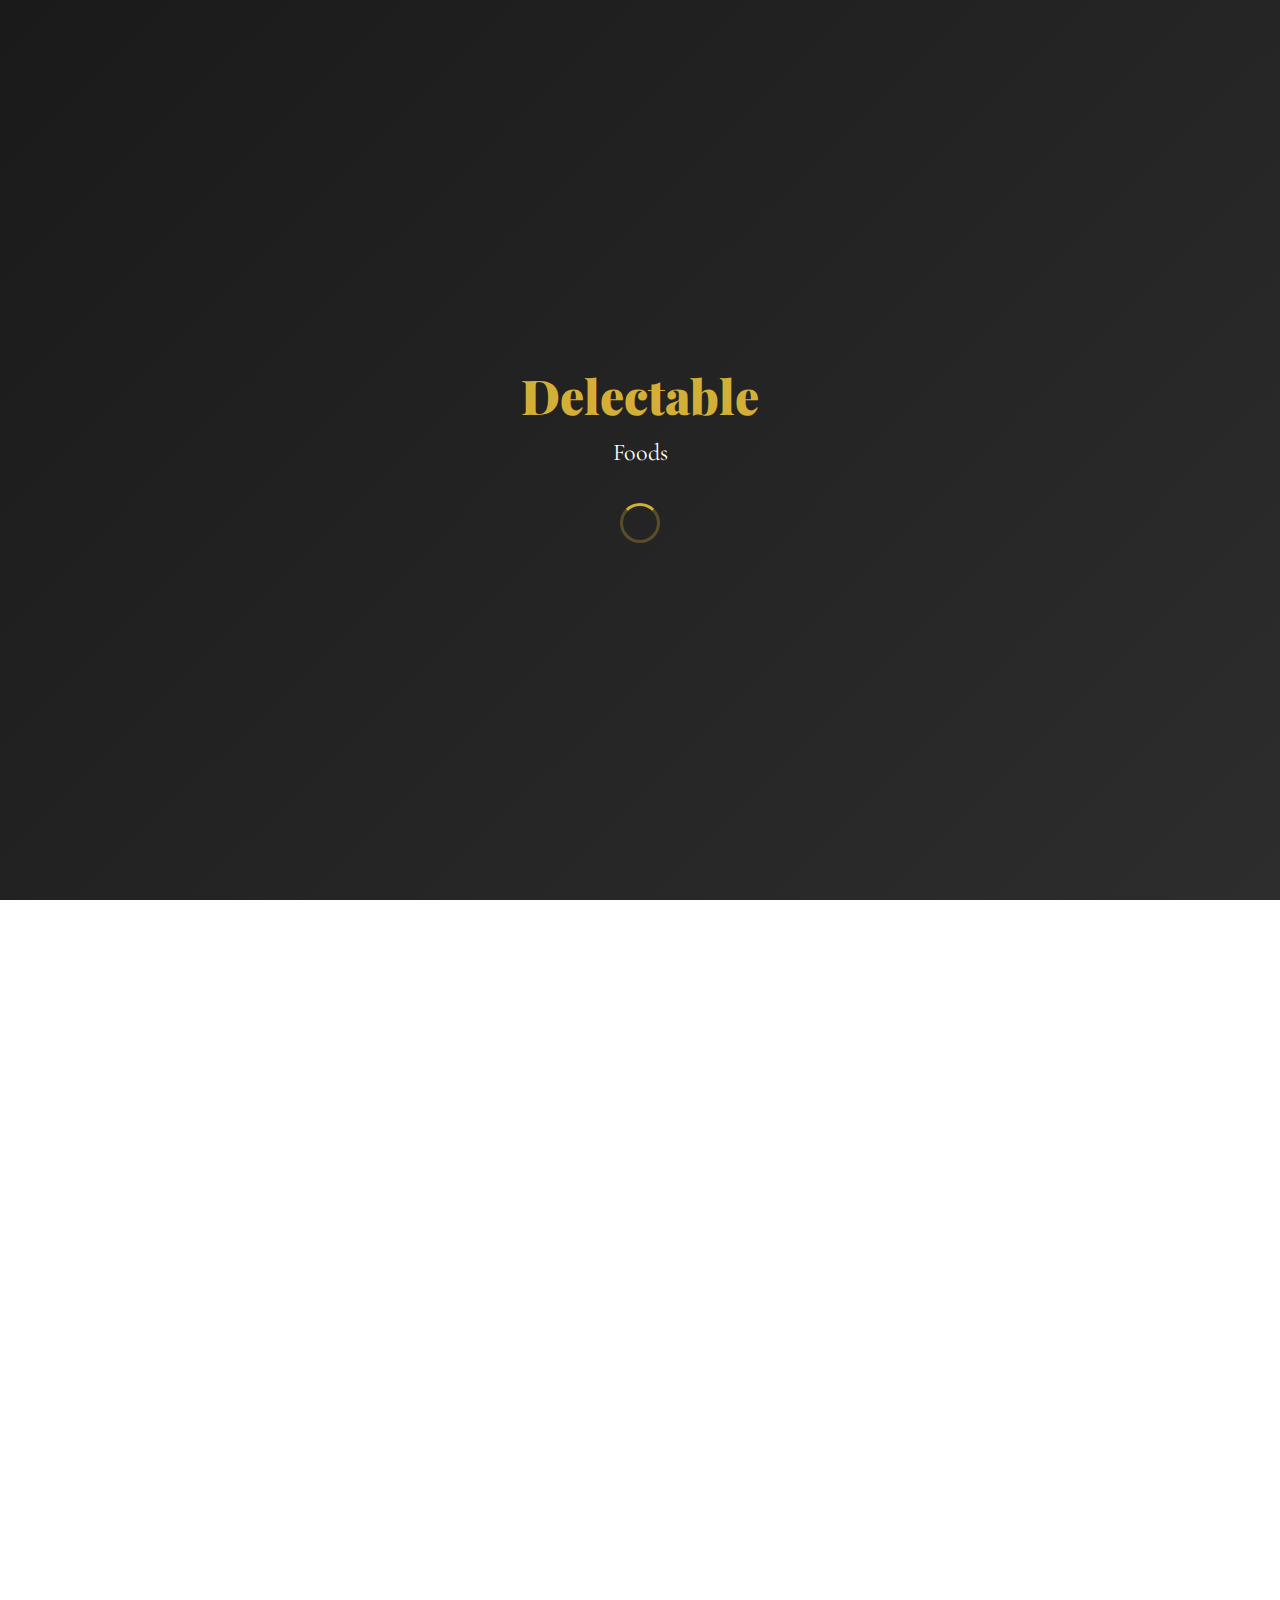
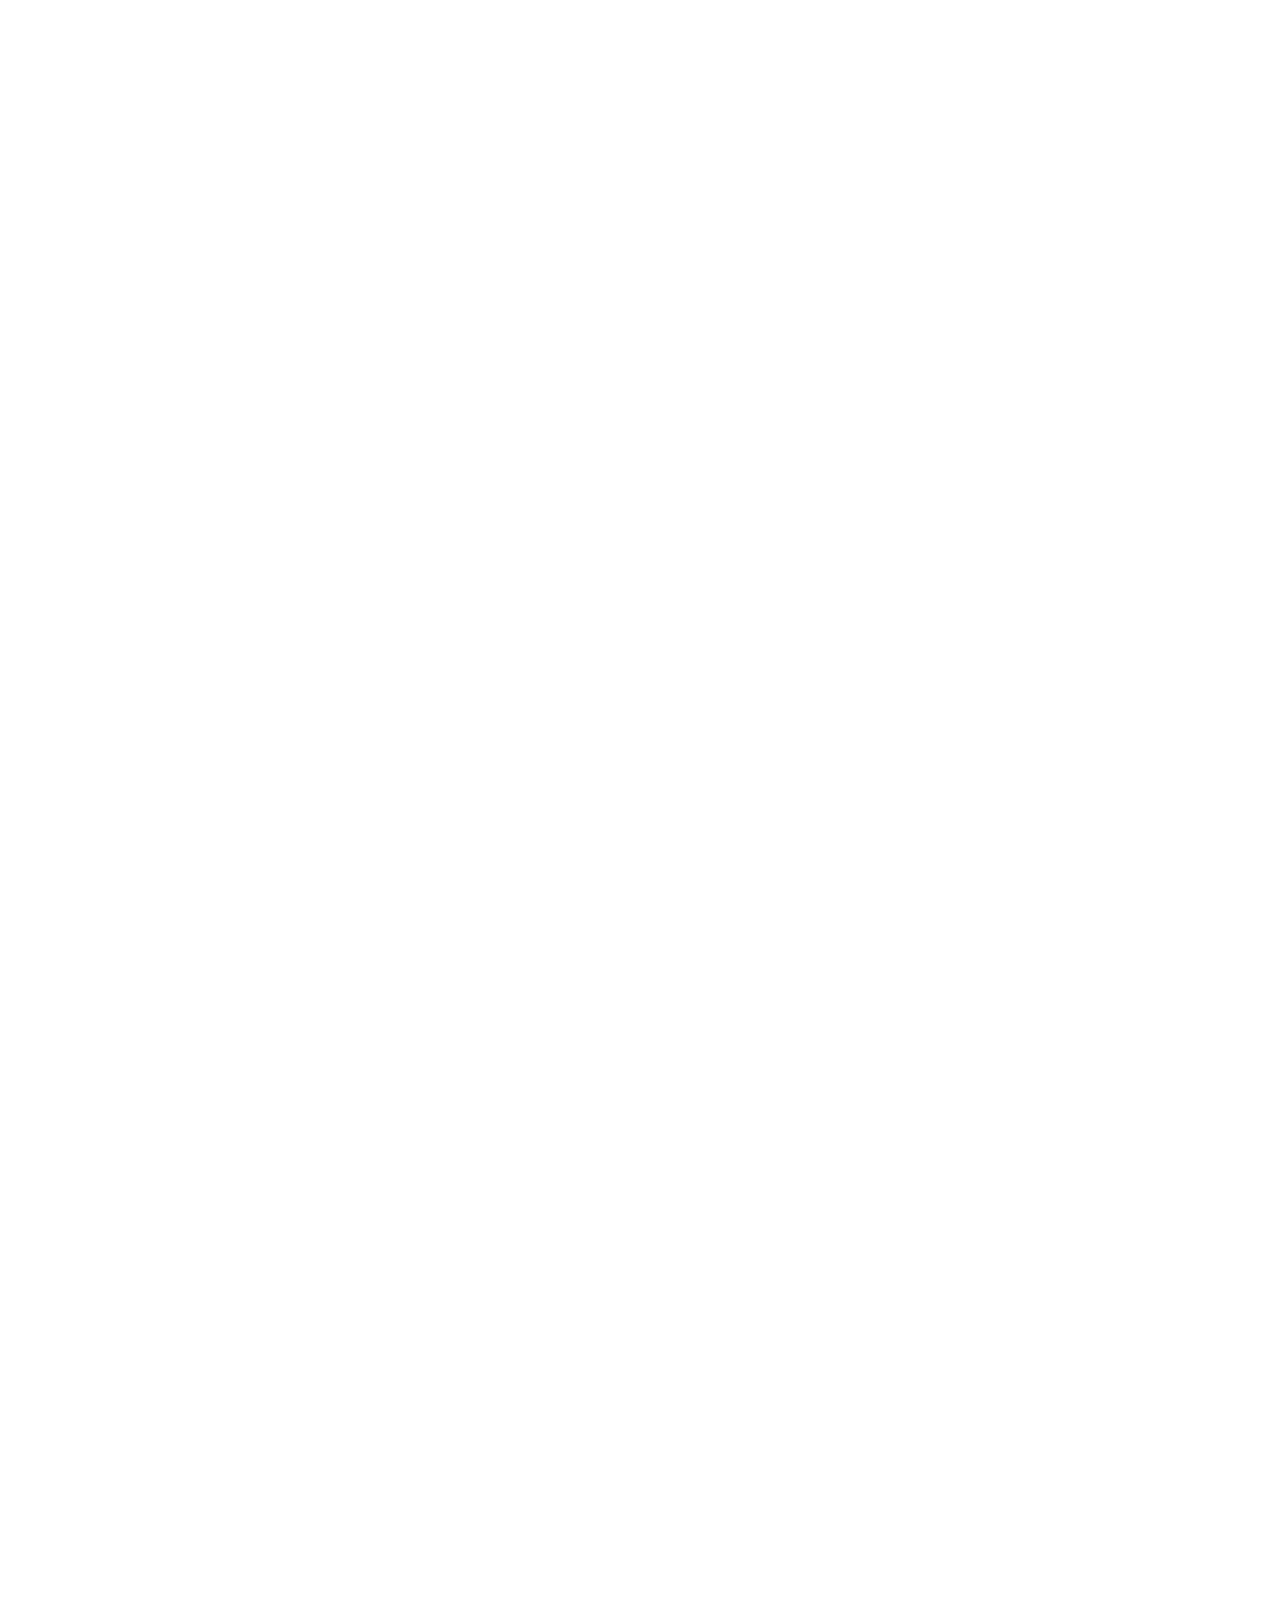
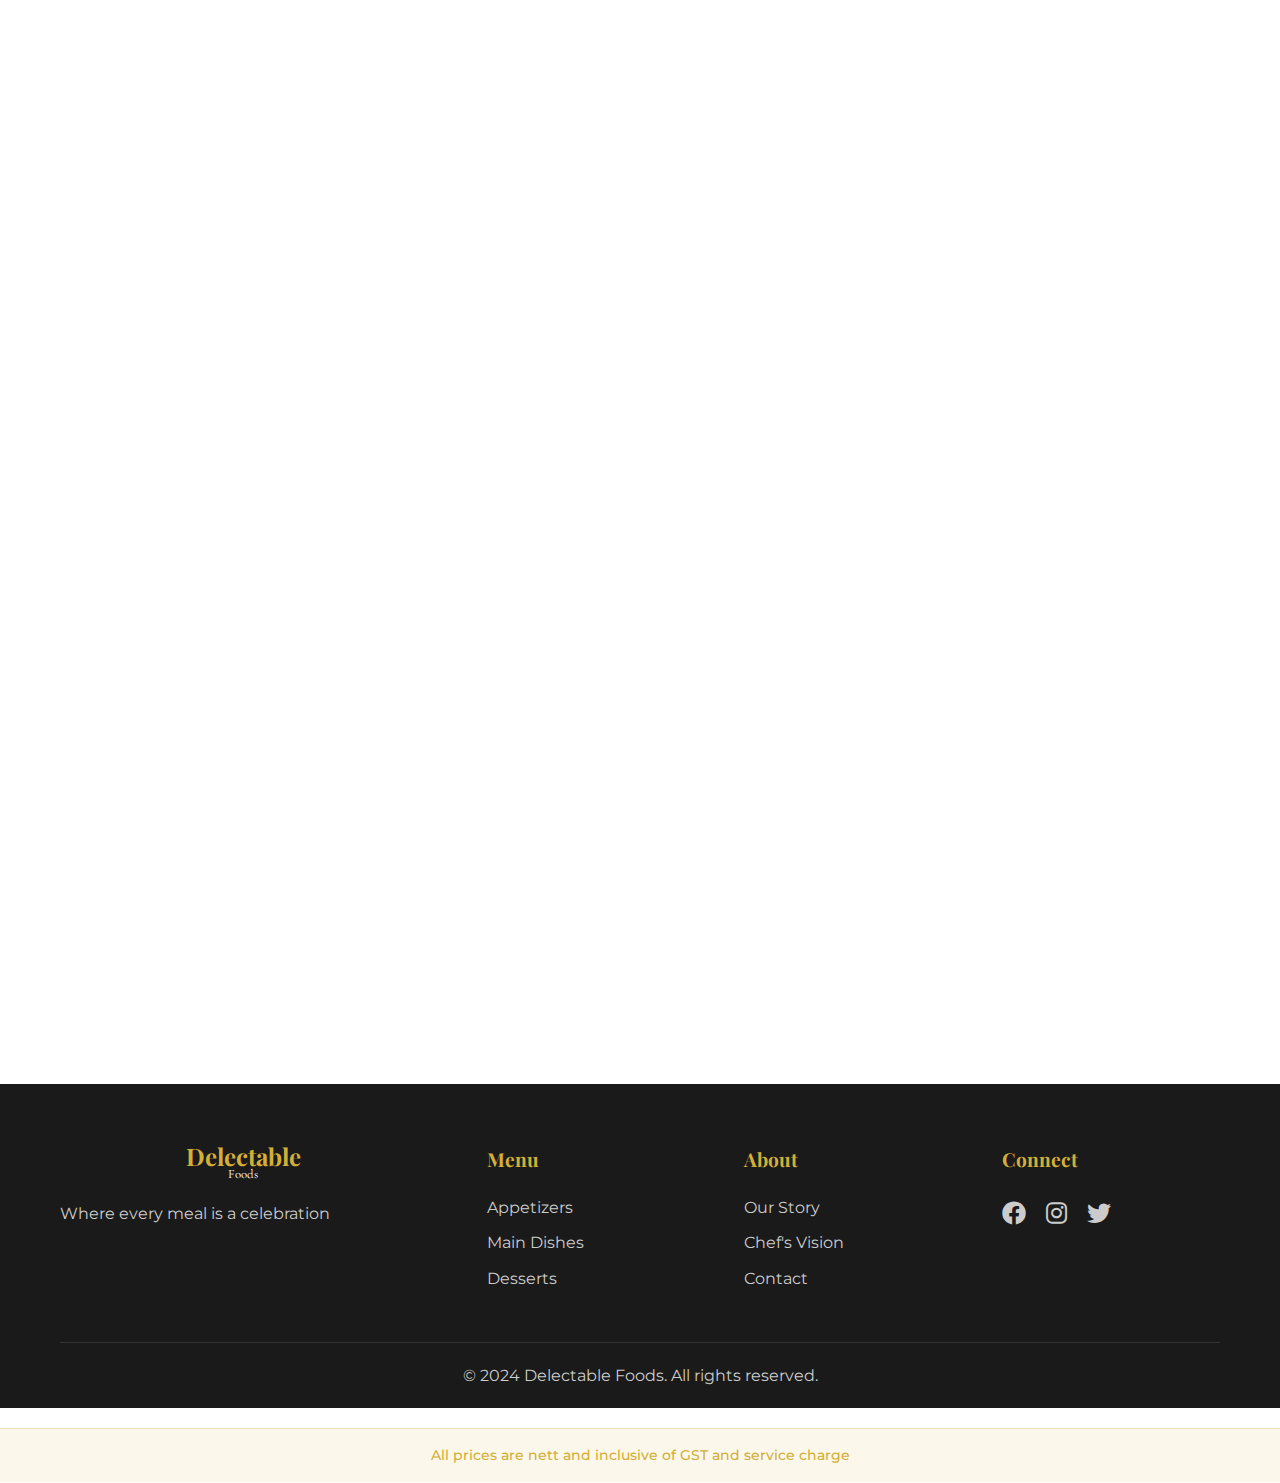
<file: index.html>
<!DOCTYPE html>
<html lang="en">
<head>
    <meta charset="UTF-8">
    <meta name="viewport" content="width=device-width, initial-scale=1.0">
    <title>Delectable Foods - Fine Dining Experience</title>
    <link rel="stylesheet" href="styles.css">
    <link href="https://fonts.googleapis.com/css2?family=Playfair+Display:wght@400;700;900&family=Cormorant+Garamond:wght@300;400;600&family=Montserrat:wght@300;400;600&display=swap" rel="stylesheet">
    <link rel="stylesheet" href="https://cdnjs.cloudflare.com/ajax/libs/font-awesome/6.0.0/css/all.min.css">
</head>
<body>
    <!-- Loading Screen -->
    <div id="loading-screen">
        <div class="loading-content">
            <div class="logo-animation">
                <div class="logo-text">Delectable</div>
                <div class="logo-subtitle">Foods</div>
            </div>
            <div class="loading-spinner"></div>
        </div>
    </div>

    <!-- Navigation -->
    <nav class="navbar">
        <div class="nav-container">
            <div class="logo">
                <span class="logo-text">Delectable</span>
                <span class="logo-subtitle">Foods</span>
            </div>
            <ul class="nav-menu">
                <li><a href="#home">Home</a></li>
                <li><a href="#menu">Menu</a></li>
                                   <li><a href="#about">About</a></li>
                   <li><a href="#contact">Contact</a></li>
                   <li><a href="order.html">Order for Table</a></li>
            </ul>
            <div class="hamburger">
                <span></span>
                <span></span>
                <span></span>
            </div>
        </div>
    </nav>

    <!-- Hero Section -->
    <section id="home" class="hero">
        <div class="hero-content">
            <div class="hero-text">
                <h1 class="hero-title">Delectable Foods</h1>
                <p class="hero-subtitle">Where Local Meets Luxury</p>
                <p class="hero-description">Experience the finest fusion of local and western cuisine, crafted with passion and served with elegance.</p>
                <button class="cta-button" onclick="scrollToMenu()">Explore Our Menu</button>
            </div>
            <div class="hero-visual">
                <div class="floating-elements">
                    <div class="floating-dish" style="--delay: 0s">
                        <i class="fas fa-utensils"></i>
                    </div>
                    <div class="floating-dish" style="--delay: 1s">
                        <i class="fas fa-star"></i>
                    </div>
                    <div class="floating-dish" style="--delay: 2s">
                        <i class="fas fa-heart"></i>
                    </div>
                </div>
            </div>
        </div>
        <div class="scroll-indicator">
            <div class="scroll-arrow"></div>
        </div>
    </section>

    <!-- Menu Section -->
    <section id="menu" class="menu-section">
        <div class="container">
            <div class="section-header">
                <h2 class="section-title">Our Menu</h2>
                <p class="section-subtitle">A culinary journey through local and western fusion</p>
            </div>

            <!-- Menu Categories -->
            <div class="menu-categories">
                <button class="category-btn active" data-category="appetizers">Appetizers</button>
                <button class="category-btn" data-category="main-dishes">Main Dishes</button>
                <button class="category-btn" data-category="sides">Sides</button>
                <button class="category-btn" data-category="chef-special">Chef's Special</button>
                <button class="category-btn" data-category="desserts">Desserts</button>
                <button class="category-btn" data-category="beverages">Beverages</button>
            </div>

            <!-- Menu Items Container -->
            <div class="menu-items-container">
                <!-- Appetizers -->
                <div class="menu-category active" id="appetizers">
                    <div class="menu-grid">
                        <!-- Menu items will be populated by JavaScript -->
                    </div>
                </div>

                <!-- Main Dishes -->
                <div class="menu-category" id="main-dishes">
                    <div class="menu-grid">
                        <!-- Menu items will be populated by JavaScript -->
                    </div>
                </div>

                <!-- Sides -->
                <div class="menu-category" id="sides">
                    <div class="menu-grid">
                        <!-- Menu items will be populated by JavaScript -->
                    </div>
                </div>

                <!-- Chef's Special -->
                <div class="menu-category" id="chef-special">
                    <div class="menu-grid">
                        <!-- Menu items will be populated by JavaScript -->
                    </div>
                </div>

                <!-- Desserts -->
                <div class="menu-category" id="desserts">
                    <div class="menu-grid">
                        <!-- Menu items will be populated by JavaScript -->
                    </div>
                </div>

                <!-- Beverages -->
                <div class="menu-category" id="beverages">
                    <div class="menu-grid">
                        <!-- Menu items will be populated by JavaScript -->
                    </div>
                </div>
            </div>
        </div>
    </section>

    <!-- About Section -->
    <section id="about" class="about-section">
        <div class="container">
            <div class="about-content">
                <div class="about-text">
                    <h2 class="section-title">About Delectable Foods</h2>
                    <p class="about-description">
                        At Delectable Foods, we believe in creating extraordinary dining experiences that blend the rich flavors of local cuisine with the sophistication of western culinary traditions. Our passionate chefs craft each dish with precision, using the finest ingredients to deliver a memorable gastronomic journey.
                    </p>
                    <div class="about-features">
                        <div class="feature">
                            <i class="fas fa-star"></i>
                            <h3>Michelin-Inspired</h3>
                            <p>Every dish crafted with the precision and artistry of fine dining</p>
                        </div>
                        <div class="feature">
                            <i class="fas fa-leaf"></i>
                            <h3>Fresh Ingredients</h3>
                            <p>Sourced locally and prepared with care for the best flavors</p>
                        </div>
                        <div class="feature">
                            <i class="fas fa-heart"></i>
                            <h3>Passion for Food</h3>
                            <p>Every recipe tells a story of tradition and innovation</p>
                        </div>
                    </div>
                </div>
                <div class="about-visual">
                    <div class="chef-image">
                        <div class="image-placeholder">
                            <i class="fas fa-utensils"></i>
                        </div>
                    </div>
                </div>
            </div>
        </div>
    </section>

    <!-- Contact Section -->
    <section id="contact" class="contact-section">
        <div class="container">
            <div class="section-header">
                <h2 class="section-title">Visit Us</h2>
                <p class="section-subtitle">Experience culinary excellence</p>
            </div>
            <div class="contact-content">
                <div class="contact-info">
                    <div class="contact-item">
                        <i class="fas fa-map-marker-alt"></i>
                        <div>
                            <h3>Location</h3>
                            <p>123 Gourmet Street<br>Singapore 123456</p>
                        </div>
                    </div>
                    <div class="contact-item">
                        <i class="fas fa-phone"></i>
                        <div>
                            <h3>Reservations</h3>
                            <p>+65 6123 4567</p>
                        </div>
                    </div>
                    <div class="contact-item">
                        <i class="fas fa-clock"></i>
                        <div>
                            <h3>Hours</h3>
                            <p>Tuesday - Sunday<br>6:00 PM - 11:00 PM</p>
                        </div>
                    </div>
                </div>
                <div class="reservation-form">
                    <h3>Make a Reservation</h3>
                    <form>
                        <div class="form-group">
                            <input type="text" placeholder="Name" required>
                        </div>
                        <div class="form-group">
                            <input type="email" placeholder="Email" required>
                        </div>
                        <div class="form-group">
                            <input type="tel" placeholder="Phone" required>
                        </div>
                        <div class="form-group">
                            <input type="date" required>
                        </div>
                        <div class="form-group">
                            <select required>
                                <option value="">Number of Guests</option>
                                <option value="1">1 Guest</option>
                                <option value="2">2 Guests</option>
                                <option value="3">3 Guests</option>
                                <option value="4">4 Guests</option>
                                <option value="5">5+ Guests</option>
                            </select>
                        </div>
                        <button type="submit" class="submit-btn">Reserve Table</button>
                    </form>
                </div>
            </div>
        </div>
    </section>

    <!-- Footer -->
    <footer class="footer">
        <div class="container">
            <div class="footer-content">
                <div class="footer-logo">
                    <div class="logo">
                        <span class="logo-text">Delectable</span>
                        <span class="logo-subtitle">Foods</span>
                    </div>
                    <p>Where every meal is a celebration</p>
                </div>
                <div class="footer-links">
                    <div class="footer-section">
                        <h4>Menu</h4>
                        <ul>
                            <li><a href="#menu">Appetizers</a></li>
                            <li><a href="#menu">Main Dishes</a></li>
                            <li><a href="#menu">Desserts</a></li>
                        </ul>
                    </div>
                    <div class="footer-section">
                        <h4>About</h4>
                        <ul>
                            <li><a href="#about">Our Story</a></li>
                            <li><a href="#about">Chef's Vision</a></li>
                            <li><a href="#contact">Contact</a></li>
                        </ul>
                    </div>
                    <div class="footer-section">
                        <h4>Connect</h4>
                        <div class="social-links">
                            <a href="#"><i class="fab fa-facebook"></i></a>
                            <a href="#"><i class="fab fa-instagram"></i></a>
                            <a href="#"><i class="fab fa-twitter"></i></a>
                        </div>
                    </div>
                </div>
            </div>
            <div class="footer-bottom">
                <p>&copy; 2024 Delectable Foods. All rights reserved.</p>
            </div>
        </div>
    </footer>

    <!-- Pricing Footnote -->
    <div class="pricing-footnote">
        <p>All prices are nett and inclusive of GST and service charge</p>
    </div>

    <script src="script.js"></script>
</body>
</html>
</file>
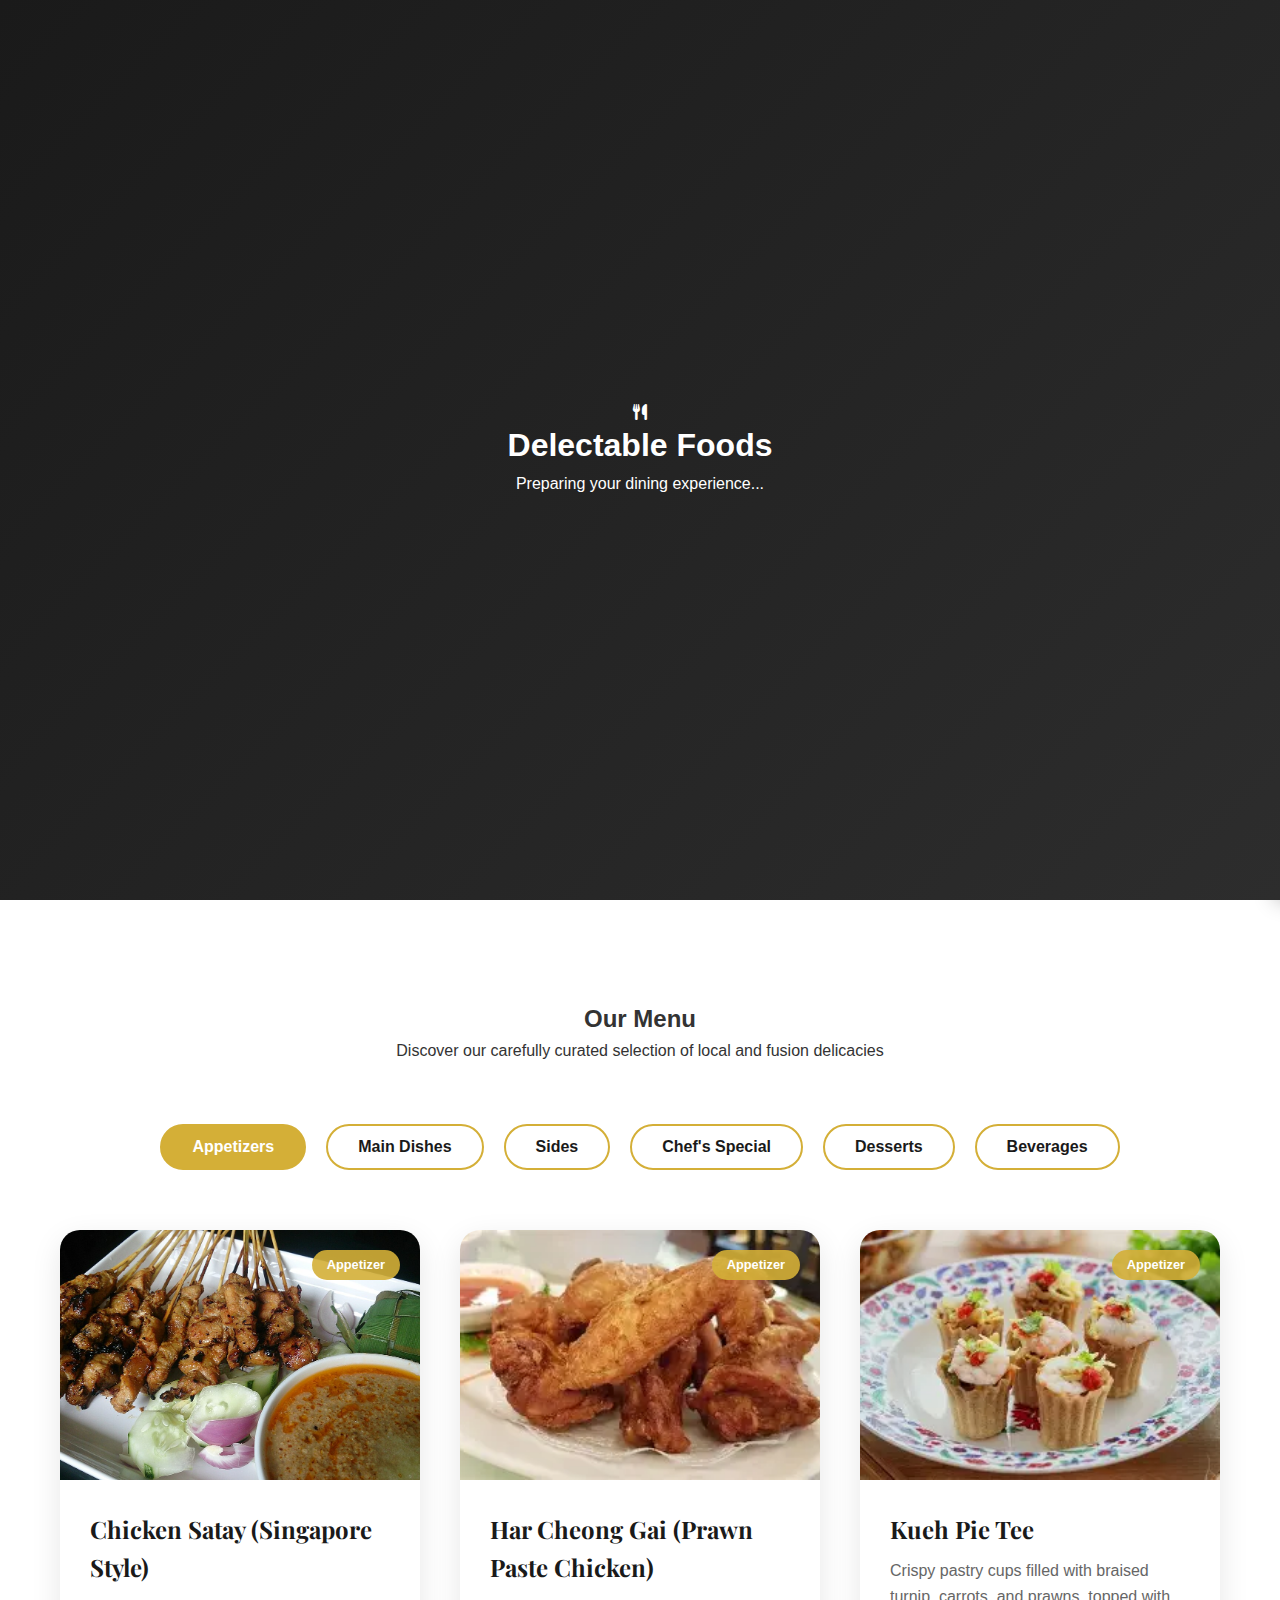
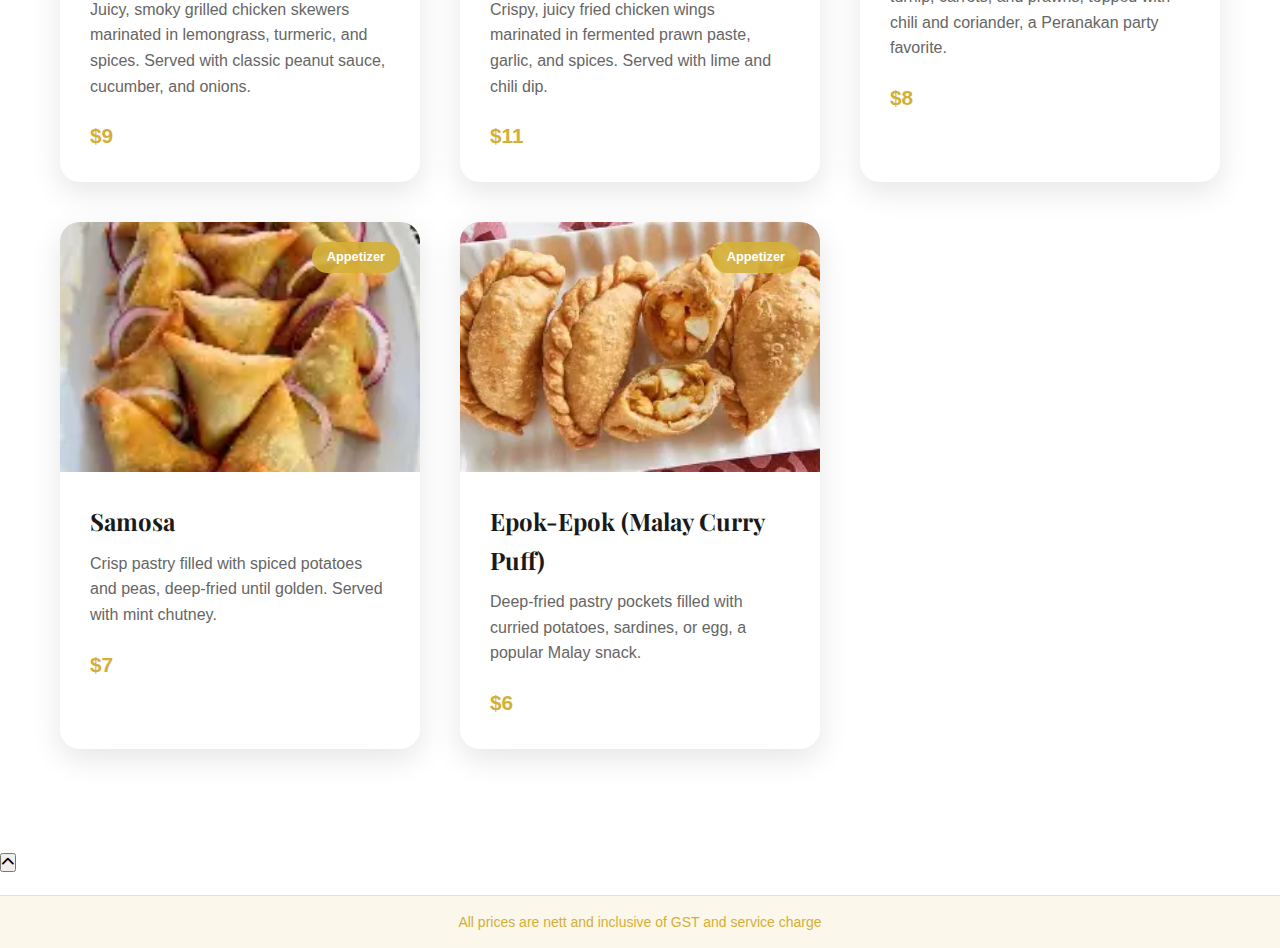
<file: order.html>
<!DOCTYPE html>
<html lang="en">
<head>
    <meta charset="UTF-8">
    <meta name="viewport" content="width=device-width, initial-scale=1.0">
    <title>Order Online - Delectable Foods</title>
    <link rel="stylesheet" href="styles.css">
    <link rel="stylesheet" href="order-styles.css">
    <link href="https://fonts.googleapis.com/css2?family=Playfair+Display:wght@400;500;600;700&family=Inter:wght@300;400;500;600&display=swap" rel="stylesheet">
    <link rel="stylesheet" href="https://cdnjs.cloudflare.com/ajax/libs/font-awesome/6.0.0/css/all.min.css">
</head>
<body>
    <!-- Loading Screen -->
    <div id="loading-screen">
        <div class="loading-content">
            <div class="logo">
                <i class="fas fa-utensils"></i>
                <h1>Delectable Foods</h1>
            </div>
            <div class="spinner"></div>
            <p>Preparing your dining experience...</p>
        </div>
    </div>

    <!-- Navigation -->
    <nav class="navbar">
        <div class="nav-container">
            <div class="nav-logo">
                <a href="index.html">
                    <i class="fas fa-utensils"></i>
                    <span>Delectable Foods</span>
                </a>
            </div>
            <ul class="nav-menu">
                <li><a href="index.html">Home</a></li>
                <li><a href="index.html#menu">Menu</a></li>
                <li><a href="index.html#about">About</a></li>
                <li><a href="index.html#contact">Contact</a></li>
                <li><a href="order.html" class="active">Order for Table</a></li>
            </ul>
            <div class="cart-icon">
                <i class="fas fa-shopping-cart"></i>
                <span class="cart-count">0</span>
            </div>
            <div class="hamburger">
                <span></span>
                <span></span>
                <span></span>
            </div>
        </div>
    </nav>

    <!-- Cart Sidebar -->
    <div class="cart-sidebar" id="cartSidebar">
        <div class="cart-header">
            <h3><i class="fas fa-shopping-cart"></i> Your Order</h3>
            <button class="close-cart" id="closeCart">
                <i class="fas fa-times"></i>
            </button>
        </div>
        <div class="cart-items" id="cartItems">
            <!-- Cart items will be populated here -->
        </div>
        <div class="cart-footer">
            <div class="cart-total">
                <span>Total:</span>
                <span class="total-amount">$0.00</span>
            </div>
            <button class="checkout-btn" id="checkoutBtn">
                <i class="fas fa-credit-card"></i>
                Checkout
            </button>
        </div>
    </div>

    <!-- Hero Section -->
    <section class="hero order-hero">
        <div class="hero-content">
            <h1 class="hero-title">Order Online</h1>
            <p class="hero-subtitle">Experience our exquisite menu from the comfort of your home</p>
            <div class="hero-buttons">
                <button class="btn-primary" onclick="scrollToMenu()">
                    <i class="fas fa-utensils"></i>
                    Browse Menu
                </button>
                                 <button class="btn-secondary" onclick="toggleCart()">
                     <i class="fas fa-shopping-cart"></i>
                     View Cart (<span class="cart-count-display">0</span>)
                 </button>
            </div>
        </div>
        <div class="hero-overlay"></div>
    </section>

    <!-- Menu Section -->
    <section id="menu" class="menu-section">
        <div class="container">
            <div class="section-header">
                <h2>Our Menu</h2>
                <p>Discover our carefully curated selection of local and fusion delicacies</p>
            </div>

            <!-- Menu Categories -->
            <div class="menu-categories">
                <button class="category-btn active" data-category="appetizers">Appetizers</button>
                <button class="category-btn" data-category="main-dishes">Main Dishes</button>
                <button class="category-btn" data-category="sides">Sides</button>
                <button class="category-btn" data-category="chef-special">Chef's Special</button>
                <button class="category-btn" data-category="desserts">Desserts</button>
                <button class="category-btn" data-category="beverages">Beverages</button>
            </div>

            <!-- Menu Items Container -->
            <div class="menu-items-container">
                <div class="menu-category active" id="appetizers">
                    <div class="menu-grid">
                        <!-- Appetizers will be populated by JavaScript -->
                    </div>
                </div>
                <div class="menu-category" id="main-dishes">
                    <div class="menu-grid">
                        <!-- Main dishes will be populated by JavaScript -->
                    </div>
                </div>
                <div class="menu-category" id="sides">
                    <div class="menu-grid">
                        <!-- Sides will be populated by JavaScript -->
                    </div>
                </div>
                <div class="menu-category" id="chef-special">
                    <div class="menu-grid">
                        <!-- Chef's special will be populated by JavaScript -->
                    </div>
                </div>
                <div class="menu-category" id="desserts">
                    <div class="menu-grid">
                        <!-- Desserts will be populated by JavaScript -->
                    </div>
                </div>
                <div class="menu-category" id="beverages">
                    <div class="menu-grid">
                        <!-- Beverages will be populated by JavaScript -->
                    </div>
                </div>
            </div>
        </div>
    </section>

    <!-- Checkout Modal -->
    <div class="modal" id="checkoutModal">
        <div class="modal-content">
            <div class="modal-header">
                <h3><i class="fas fa-credit-card"></i> Complete Your Order</h3>
                <button class="close-modal" id="closeModal">
                    <i class="fas fa-times"></i>
                </button>
            </div>
            <div class="modal-body">
                <form id="checkoutForm">
                    <div class="form-group">
                        <label for="customerName">Full Name *</label>
                        <input type="text" id="customerName" name="customerName" required>
                    </div>
                    <div class="form-group">
                        <label for="customerEmail">Email *</label>
                        <input type="email" id="customerEmail" name="customerEmail" required>
                    </div>
                    <div class="form-group">
                        <label for="customerPhone">Phone *</label>
                        <input type="tel" id="customerPhone" name="customerPhone" required>
                    </div>
                    <div class="form-group">
                        <label for="deliveryAddress">Delivery Address *</label>
                        <textarea id="deliveryAddress" name="deliveryAddress" rows="3" required></textarea>
                    </div>
                    <div class="form-group">
                        <label for="deliveryTime">Preferred Delivery Time *</label>
                        <select id="deliveryTime" name="deliveryTime" required>
                            <option value="">Select time</option>
                            <option value="30">30 minutes</option>
                            <option value="45">45 minutes</option>
                            <option value="60">1 hour</option>
                            <option value="90">1.5 hours</option>
                            <option value="120">2 hours</option>
                        </select>
                    </div>
                    <div class="form-group">
                        <label for="specialInstructions">Special Instructions</label>
                        <textarea id="specialInstructions" name="specialInstructions" rows="2"></textarea>
                    </div>
                    <div class="order-summary">
                        <h4>Order Summary</h4>
                        <div id="orderSummary">
                            <!-- Order summary will be populated here -->
                        </div>
                        <div class="order-total">
                            <span>Total:</span>
                            <span class="final-total">$0.00</span>
                        </div>
                    </div>
                    <div class="form-actions">
                        <button type="button" class="btn-secondary" onclick="closeCheckoutModal()">
                            <i class="fas fa-arrow-left"></i>
                            Back to Cart
                        </button>
                        <button type="submit" class="btn-primary">
                            <i class="fas fa-paper-plane"></i>
                            Place Order
                        </button>
                    </div>
                </form>
            </div>
        </div>
    </div>

    <!-- Success Modal -->
    <div class="modal" id="successModal">
        <div class="modal-content success-modal">
            <div class="modal-header">
                <h3><i class="fas fa-check-circle"></i> Order Placed Successfully!</h3>
            </div>
            <div class="modal-body">
                <div class="success-content">
                    <i class="fas fa-utensils success-icon"></i>
                    <h4>Thank you for your order!</h4>
                    <p>Your order has been received and is being prepared. You will receive a confirmation email shortly.</p>
                    <div class="order-details">
                        <p><strong>Order ID:</strong> <span id="orderId"></span></p>
                        <p><strong>Estimated Delivery:</strong> <span id="estimatedDelivery"></span></p>
                    </div>
                </div>
                <div class="success-actions">
                    <button class="btn-primary" onclick="closeSuccessModal()">
                        <i class="fas fa-home"></i>
                        Return to Home
                    </button>
                </div>
            </div>
        </div>
    </div>

    <!-- Scroll to Top Button -->
    <button class="scroll-top" id="scrollTop">
        <i class="fas fa-chevron-up"></i>
    </button>

    <!-- Pricing Footnote -->
    <div class="pricing-footnote">
        <p>All prices are nett and inclusive of GST and service charge</p>
    </div>

    <script src="script.js"></script>
    <script src="order-script.js"></script>
</body>
</html>
</file>
<file: order-styles.css>
/* Order Page Specific Styles */

/* Cart Icon in Navigation */
.cart-icon {
    position: relative;
    cursor: pointer;
    margin-left: 20px;
    padding: 12px;
    border-radius: 50%;
    transition: all 0.3s ease;
    background: rgba(212, 175, 55, 0.1);
    border: 2px solid rgba(212, 175, 55, 0.3);
    color: #d4af37;
    font-size: 1.2rem;
}

.cart-icon:hover {
    background: rgba(212, 175, 55, 0.2);
    border-color: rgba(212, 175, 55, 0.6);
    transform: scale(1.1);
    box-shadow: 0 4px 15px rgba(212, 175, 55, 0.3);
}

.cart-count {
    position: absolute;
    top: -5px;
    right: -5px;
    background-color: #e74c3c;
    color: white;
    border-radius: 50%;
    width: 20px;
    height: 20px;
    display: flex;
    align-items: center;
    justify-content: center;
    font-size: 12px;
    font-weight: 600;
}

/* Cart Sidebar */
.cart-sidebar {
    position: fixed;
    top: 0;
    right: -400px;
    width: 400px;
    height: 100vh;
    background: linear-gradient(135deg, #1a1a1a 0%, #2d2d2d 100%);
    box-shadow: -5px 0 20px rgba(0, 0, 0, 0.3);
    z-index: 1000;
    transition: right 0.3s ease;
    overflow-y: auto;
}

.cart-sidebar.open {
    right: 0;
}

.cart-header {
    display: flex;
    justify-content: space-between;
    align-items: center;
    padding: 20px;
    border-bottom: 1px solid rgba(255, 255, 255, 0.1);
    background: rgba(255, 255, 255, 0.05);
}

.cart-header h3 {
    color: white;
    margin: 0;
    font-size: 1.2rem;
}

.close-cart {
    background: none;
    border: none;
    color: white;
    font-size: 1.5rem;
    cursor: pointer;
    padding: 5px;
    border-radius: 50%;
    transition: all 0.3s ease;
}

.close-cart:hover {
    background-color: rgba(255, 255, 255, 0.1);
}

.cart-items {
    padding: 20px;
    flex: 1;
}

.cart-item {
    display: flex;
    align-items: center;
    padding: 15px;
    margin-bottom: 15px;
    background: rgba(255, 255, 255, 0.05);
    border-radius: 10px;
    border: 1px solid rgba(255, 255, 255, 0.1);
}

.cart-item-image {
    width: 60px;
    height: 60px;
    border-radius: 8px;
    overflow: hidden;
    margin-right: 15px;
    flex-shrink: 0;
}

.cart-item-image img {
    width: 100%;
    height: 100%;
    object-fit: cover;
}

.cart-item-details {
    flex: 1;
}

.cart-item-name {
    color: white;
    font-weight: 600;
    margin-bottom: 5px;
    font-size: 0.9rem;
}

.cart-item-price {
    color: #f39c12;
    font-weight: 600;
    font-size: 0.9rem;
}

.cart-item-quantity {
    display: flex;
    align-items: center;
    gap: 10px;
    margin-top: 10px;
}

.quantity-btn {
    background: rgba(255, 255, 255, 0.1);
    border: none;
    color: white;
    width: 25px;
    height: 25px;
    border-radius: 50%;
    cursor: pointer;
    display: flex;
    align-items: center;
    justify-content: center;
    font-size: 12px;
    transition: all 0.3s ease;
}

.quantity-btn:hover {
    background: rgba(255, 255, 255, 0.2);
}

.quantity-display {
    color: white;
    font-weight: 600;
    min-width: 30px;
    text-align: center;
}

.remove-item {
    background: rgba(231, 76, 60, 0.2);
    border: none;
    color: #e74c3c;
    padding: 5px 10px;
    border-radius: 5px;
    cursor: pointer;
    font-size: 0.8rem;
    margin-left: 10px;
    transition: all 0.3s ease;
}

.remove-item:hover {
    background: rgba(231, 76, 60, 0.3);
}

.cart-footer {
    padding: 20px;
    border-top: 1px solid rgba(255, 255, 255, 0.1);
    background: rgba(255, 255, 255, 0.05);
}

.cart-total {
    display: flex;
    justify-content: space-between;
    align-items: center;
    margin-bottom: 20px;
    color: white;
    font-size: 1.2rem;
    font-weight: 600;
}

.checkout-btn {
    width: 100%;
    background: linear-gradient(135deg, #f39c12 0%, #e67e22 100%);
    color: white;
    border: none;
    padding: 15px;
    border-radius: 10px;
    font-size: 1rem;
    font-weight: 600;
    cursor: pointer;
    transition: all 0.3s ease;
    display: flex;
    align-items: center;
    justify-content: center;
    gap: 10px;
}

.checkout-btn:hover {
    transform: translateY(-2px);
    box-shadow: 0 5px 15px rgba(243, 156, 18, 0.3);
}

.checkout-btn:disabled {
    opacity: 0.5;
    cursor: not-allowed;
    transform: none;
}

/* Order Hero Section */
.order-hero {
    background: linear-gradient(135deg, rgba(0, 0, 0, 0.7) 0%, rgba(0, 0, 0, 0.5) 100%), 
                url('https://images.unsplash.com/photo-1555939594-58d7cb561ad1?ixlib=rb-4.0.3&auto=format&fit=crop&w=2070&q=80');
    background-size: cover;
    background-position: center;
    background-attachment: fixed;
}

.hero-buttons {
    display: flex;
    gap: 20px;
    margin-top: 30px;
    flex-wrap: wrap;
    justify-content: center;
}

.btn-primary, .btn-secondary {
    padding: 15px 30px;
    border: none;
    border-radius: 50px;
    font-size: 1rem;
    font-weight: 600;
    cursor: pointer;
    transition: all 0.3s ease;
    display: flex;
    align-items: center;
    gap: 10px;
    text-decoration: none;
    position: relative;
    overflow: hidden;
}

.btn-primary {
    background: linear-gradient(135deg, #d4af37 0%, #f4d03f 100%);
    color: #1a1a1a;
    box-shadow: 0 4px 15px rgba(212, 175, 55, 0.3);
}

.btn-primary:hover {
    transform: translateY(-2px);
    box-shadow: 0 8px 25px rgba(212, 175, 55, 0.4);
    background: linear-gradient(135deg, #f4d03f 0%, #d4af37 100%);
}

.btn-secondary {
    background: rgba(255, 255, 255, 0.1);
    color: white;
    border: 2px solid rgba(255, 255, 255, 0.3);
    backdrop-filter: blur(10px);
}

.btn-secondary:hover {
    background: rgba(255, 255, 255, 0.2);
    border-color: rgba(255, 255, 255, 0.5);
    transform: translateY(-2px);
    box-shadow: 0 8px 25px rgba(0, 0, 0, 0.2);
}

/* Menu Items with Order Functionality */
.menu-item {
    position: relative;
    overflow: hidden;
    transition: all 0.3s ease;
    cursor: pointer;
}

.clickable-menu-item {
    cursor: pointer;
    user-select: none;
}

.clickable-menu-item:hover {
    transform: translateY(-5px);
    box-shadow: 0 10px 30px rgba(0, 0, 0, 0.2);
}

.item-clicked {
    animation: itemClick 0.2s ease;
}

@keyframes itemClick {
    0% { transform: scale(1); }
    50% { transform: scale(0.95); }
    100% { transform: scale(1); }
}

.menu-item-overlay {
    position: absolute;
    top: 0;
    left: 0;
    right: 0;
    bottom: 0;
    background: rgba(0, 0, 0, 0.7);
    display: flex;
    align-items: center;
    justify-content: center;
    opacity: 0;
    transition: all 0.3s ease;
}

.menu-item:hover .menu-item-overlay {
    opacity: 1;
}

.add-to-cart-btn {
    background: linear-gradient(135deg, #d4af37 0%, #f4d03f 100%);
    color: #1a1a1a;
    border: none;
    padding: 12px 20px;
    border-radius: 30px;
    cursor: pointer;
    font-size: 0.9rem;
    font-weight: 600;
    transition: all 0.3s ease;
    display: flex;
    align-items: center;
    gap: 8px;
    box-shadow: 0 4px 15px rgba(212, 175, 55, 0.3);
}

.add-to-cart-btn:hover {
    transform: scale(1.05);
    box-shadow: 0 6px 20px rgba(212, 175, 55, 0.4);
    background: linear-gradient(135deg, #f4d03f 0%, #d4af37 100%);
}

/* Modal Styles */
.modal {
    display: none;
    position: fixed;
    top: 0;
    left: 0;
    width: 100%;
    height: 100%;
    background: rgba(0, 0, 0, 0.8);
    z-index: 2000;
    backdrop-filter: blur(5px);
}

.modal.show {
    display: flex;
    align-items: center;
    justify-content: center;
}

.modal-content {
    background: white;
    border-radius: 15px;
    max-width: 600px;
    width: 90%;
    max-height: 90vh;
    overflow-y: auto;
    box-shadow: 0 20px 60px rgba(0, 0, 0, 0.3);
    animation: modalSlideIn 0.3s ease;
}

@keyframes modalSlideIn {
    from {
        opacity: 0;
        transform: translateY(-50px);
    }
    to {
        opacity: 1;
        transform: translateY(0);
    }
}

.modal-header {
    display: flex;
    justify-content: space-between;
    align-items: center;
    padding: 20px;
    border-bottom: 1px solid #eee;
    background: linear-gradient(135deg, #f8f9fa 0%, #e9ecef 100%);
    border-radius: 15px 15px 0 0;
}

.modal-header h3 {
    margin: 0;
    color: #2c3e50;
    font-size: 1.3rem;
}

.close-modal {
    background: none;
    border: none;
    font-size: 1.5rem;
    color: #6c757d;
    cursor: pointer;
    padding: 5px;
    border-radius: 50%;
    transition: all 0.3s ease;
}

.close-modal:hover {
    background-color: #f8f9fa;
    color: #495057;
}

.modal-body {
    padding: 20px;
}

/* Form Styles */
.form-group {
    margin-bottom: 20px;
}

.form-group label {
    display: block;
    margin-bottom: 8px;
    font-weight: 600;
    color: #2c3e50;
}

.form-group input,
.form-group textarea,
.form-group select {
    width: 100%;
    padding: 12px 15px;
    border: 2px solid #e9ecef;
    border-radius: 8px;
    font-size: 1rem;
    transition: all 0.3s ease;
    background: white;
}

.form-group input:focus,
.form-group textarea:focus,
.form-group select:focus {
    outline: none;
    border-color: #f39c12;
    box-shadow: 0 0 0 3px rgba(243, 156, 18, 0.1);
}

/* Order Summary */
.order-summary {
    background: #f8f9fa;
    padding: 20px;
    border-radius: 10px;
    margin: 20px 0;
}

.order-summary h4 {
    margin: 0 0 15px 0;
    color: #2c3e50;
    font-size: 1.1rem;
}

.order-summary-item {
    display: flex;
    justify-content: space-between;
    align-items: center;
    padding: 8px 0;
    border-bottom: 1px solid #e9ecef;
}

.order-summary-item:last-child {
    border-bottom: none;
}

.order-total {
    display: flex;
    justify-content: space-between;
    align-items: center;
    margin-top: 15px;
    padding-top: 15px;
    border-top: 2px solid #dee2e6;
    font-weight: 600;
    font-size: 1.1rem;
    color: #2c3e50;
}

.form-actions {
    display: flex;
    gap: 15px;
    margin-top: 20px;
    justify-content: flex-end;
}

/* Success Modal */
.success-modal .modal-content {
    text-align: center;
    max-width: 500px;
}

.success-content {
    padding: 20px;
}

.success-icon {
    font-size: 4rem;
    color: #27ae60;
    margin-bottom: 20px;
}

.success-content h4 {
    color: #2c3e50;
    margin-bottom: 15px;
    font-size: 1.3rem;
}

.success-content p {
    color: #6c757d;
    line-height: 1.6;
    margin-bottom: 20px;
}

.order-details {
    background: #f8f9fa;
    padding: 15px;
    border-radius: 8px;
    margin: 20px 0;
    text-align: left;
}

.order-details p {
    margin: 8px 0;
    color: #495057;
}

.success-actions {
    padding: 20px;
    border-top: 1px solid #eee;
}

/* Responsive Design */
/* Tablet Styles */
@media (max-width: 1024px) {
    .cart-sidebar {
        width: 350px;
    }
    
    .modal-content {
        width: 90%;
        max-width: 600px;
    }
    
    .hero-buttons {
        gap: 20px;
    }
    
    .menu-grid {
        grid-template-columns: repeat(2, 1fr);
        gap: 20px;
    }
    
    .cart-item {
        padding: 12px;
    }
    
    .cart-item-image {
        width: 50px;
        height: 50px;
    }
}

/* Mobile Styles */
@media (max-width: 768px) {
    .container {
        padding: 0 15px;
    }
    
    .cart-sidebar {
        width: 100%;
        right: -100%;
    }
    
    .cart-header {
        padding: 15px;
    }
    
    .cart-header h3 {
        font-size: 1.1rem;
    }
    
    .cart-items {
        padding: 15px;
    }
    
    .cart-item {
        flex-direction: column;
        text-align: center;
        padding: 12px;
        margin-bottom: 12px;
    }
    
    .cart-item-image {
        margin-right: 0;
        margin-bottom: 10px;
        width: 60px;
        height: 60px;
    }
    
    .cart-item-details {
        width: 100%;
        text-align: center;
    }
    
    .cart-item-name {
        font-size: 0.9rem;
        margin-bottom: 5px;
    }
    
    .cart-item-price {
        font-size: 0.85rem;
        margin-bottom: 8px;
    }
    
    .cart-item-quantity {
        justify-content: center;
        gap: 10px;
    }
    
    .quantity-btn {
        width: 25px;
        height: 25px;
        font-size: 0.8rem;
    }
    
    .quantity-display {
        font-size: 0.9rem;
        min-width: 15px;
    }
    
    .remove-item {
        padding: 3px 6px;
        font-size: 0.7rem;
        margin-top: 8px;
    }
    
    .cart-footer {
        padding: 15px;
    }
    
    .cart-total {
        font-size: 1rem;
    }
    
    .checkout-btn {
        padding: 12px 20px;
        font-size: 0.9rem;
    }
    
    .modal-content {
        width: 95%;
        margin: 20px auto;
        max-height: 90vh;
        overflow-y: auto;
    }
    
    .modal-header {
        padding: 15px;
    }
    
    .modal-header h3 {
        font-size: 1.1rem;
    }
    
    .modal-body {
        padding: 15px;
    }
    
    .form-group {
        margin-bottom: 15px;
    }
    
    .form-group label {
        font-size: 0.9rem;
        margin-bottom: 5px;
    }
    
    .form-group input,
    .form-group textarea,
    .form-group select {
        padding: 10px 12px;
        font-size: 0.9rem;
    }
    
    .form-actions {
        flex-direction: column;
        gap: 15px;
        padding: 15px;
    }
    
    .form-actions button {
        width: 100%;
        padding: 12px;
        font-size: 0.9rem;
    }
    
    .hero-buttons {
        flex-direction: column;
        gap: 15px;
        align-items: center;
    }
    
    .btn-primary, .btn-secondary {
        width: 100%;
        max-width: 280px;
        padding: 15px 20px;
        font-size: 0.95rem;
    }
    
    .menu-categories {
        flex-wrap: wrap;
        gap: 8px;
        justify-content: center;
    }
    
    .category-btn {
        padding: 8px 12px;
        font-size: 0.85rem;
    }
    
    .menu-grid {
        grid-template-columns: 1fr;
        gap: 15px;
    }
    
    .menu-item {
        margin-bottom: 15px;
    }
    
    .menu-item-content {
        padding: 15px;
    }
    
    .menu-item-title {
        font-size: 1.1rem;
        margin-bottom: 8px;
    }
    
    .menu-item-description {
        font-size: 0.85rem;
        margin-bottom: 10px;
        line-height: 1.4;
    }
    
    .menu-item-price {
        font-size: 1rem;
    }
    
    .menu-item-overlay {
        opacity: 0;
        background: rgba(0, 0, 0, 0.7);
    }
    
    .menu-item.show-overlay .menu-item-overlay {
        opacity: 1;
    }
    
    .add-to-cart-btn {
        padding: 8px 12px;
        font-size: 0.8rem;
    }
    
    .cart-icon {
        margin-left: 15px;
        padding: 10px;
        font-size: 1rem;
    }
    
    .cart-count {
        width: 18px;
        height: 18px;
        font-size: 10px;
    }
}

/* Small Mobile Styles */
@media (max-width: 480px) {
    .container {
        padding: 0 10px;
    }
    
    .cart-header,
    .cart-footer {
        padding: 12px;
    }
    
    .cart-items {
        padding: 12px;
    }
    
    .cart-item {
        padding: 10px;
        margin-bottom: 10px;
    }
    
    .cart-item-image {
        width: 50px;
        height: 50px;
    }
    
    .cart-item-name {
        font-size: 0.85rem;
    }
    
    .cart-item-price {
        font-size: 0.8rem;
    }
    
    .quantity-btn {
        width: 22px;
        height: 22px;
        font-size: 0.7rem;
    }
    
    .modal-header,
    .modal-body {
        padding: 12px;
    }
    
    .modal-content {
        width: 98%;
        margin: 10px auto;
    }
    
    .form-group input,
    .form-group textarea,
    .form-group select {
        padding: 8px 10px;
        font-size: 0.85rem;
    }
    
    .btn-primary, .btn-secondary {
        padding: 12px 15px;
        font-size: 0.9rem;
    }
    
    .hero-title {
        font-size: 2rem;
    }
    
    .hero-subtitle {
        font-size: 1rem;
    }
    
    .menu-item-title {
        font-size: 1rem;
    }
    
    .menu-item-description {
        font-size: 0.8rem;
    }
    
    .category-btn {
        padding: 6px 10px;
        font-size: 0.8rem;
    }
}

/* Cart Count Display */
.cart-count-display {
    font-weight: 600;
}

/* Empty Cart State */
.empty-cart {
    text-align: center;
    padding: 40px 20px;
    color: #6c757d;
}

.empty-cart i {
    font-size: 3rem;
    margin-bottom: 15px;
    opacity: 0.5;
}

.empty-cart p {
    margin: 0;
    font-size: 1.1rem;
}

/* Loading States */
.loading {
    opacity: 0.6;
    pointer-events: none;
}

.loading::after {
    content: '';
    position: absolute;
    top: 50%;
    left: 50%;
    width: 20px;
    height: 20px;
    margin: -10px 0 0 -10px;
    border: 2px solid #f39c12;
    border-top: 2px solid transparent;
    border-radius: 50%;
    animation: spin 1s linear infinite;
}

/* Touch-friendly improvements for mobile */
@media (max-width: 768px) {
    .cart-icon,
    .close-cart,
    .checkout-btn,
    .add-to-cart-btn,
    .quantity-btn,
    .remove-item,
    .btn-primary,
    .btn-secondary,
    .category-btn {
        min-height: 44px;
        min-width: 44px;
        display: flex;
        align-items: center;
        justify-content: center;
    }
    
    .menu-item {
        min-height: 44px;
    }
    
    .form-group input,
    .form-group textarea,
    .form-group select {
        min-height: 44px;
    }
}

/* Animation for cart items */
.cart-item {
    animation: slideInRight 0.3s ease;
}

@keyframes slideInRight {
    from {
        opacity: 0;
        transform: translateX(30px);
    }
    to {
        opacity: 1;
        transform: translateX(0);
    }
}

/* Pricing Footnote */
.pricing-footnote {
    background: rgba(212, 175, 55, 0.1);
    border-top: 1px solid rgba(212, 175, 55, 0.3);
    padding: 15px 0;
    text-align: center;
    margin-top: 20px;
    position: relative;
    z-index: 10;
}

.pricing-footnote p {
    color: #d4af37;
    font-size: 14px;
    font-weight: 500;
    margin: 0;
    font-family: 'Montserrat', sans-serif;
}
</file>
<file: styles.css>
/* Reset and Base Styles */
* {
    margin: 0;
    padding: 0;
    box-sizing: border-box;
}

body {
    font-family: 'Montserrat', sans-serif;
    line-height: 1.6;
    color: #333;
    overflow-x: hidden;
}

.container {
    max-width: 1200px;
    margin: 0 auto;
    padding: 0 20px;
}

/* Loading Screen */
#loading-screen {
    position: fixed;
    top: 0;
    left: 0;
    width: 100%;
    height: 100%;
    background: linear-gradient(135deg, #1a1a1a 0%, #2d2d2d 100%);
    display: flex;
    justify-content: center;
    align-items: center;
    z-index: 9999;
    transition: opacity 0.5s ease-out;
}

.loading-content {
    text-align: center;
    color: #fff;
}

.logo-animation {
    margin-bottom: 30px;
}

.logo-text {
    font-family: 'Playfair Display', serif;
    font-size: 3rem;
    font-weight: 900;
    color: #d4af37;
    display: block;
    animation: fadeInUp 1s ease-out;
}

.logo-subtitle {
    font-family: 'Cormorant Garamond', serif;
    font-size: 1.5rem;
    color: #fff;
    display: block;
    animation: fadeInUp 1s ease-out 0.3s both;
}

.loading-spinner {
    width: 40px;
    height: 40px;
    border: 3px solid rgba(212, 175, 55, 0.3);
    border-top: 3px solid #d4af37;
    border-radius: 50%;
    animation: spin 1s linear infinite;
    margin: 0 auto;
}

@keyframes fadeInUp {
    from {
        opacity: 0;
        transform: translateY(30px);
    }
    to {
        opacity: 1;
        transform: translateY(0);
    }
}

@keyframes spin {
    0% { transform: rotate(0deg); }
    100% { transform: rotate(360deg); }
}

/* Navigation */
.navbar {
    position: fixed;
    top: 0;
    width: 100%;
    background: rgba(26, 26, 26, 0.95);
    backdrop-filter: blur(10px);
    z-index: 1000;
    transition: all 0.3s ease;
}

.nav-container {
    max-width: 1200px;
    margin: 0 auto;
    padding: 0 20px;
    display: flex;
    justify-content: space-between;
    align-items: center;
    height: 80px;
}

.logo {
    display: flex;
    flex-direction: column;
    align-items: center;
}

.logo .logo-text {
    font-family: 'Playfair Display', serif;
    font-size: 1.5rem;
    font-weight: 700;
    color: #d4af37;
    line-height: 1;
}

.logo .logo-subtitle {
    font-family: 'Cormorant Garamond', serif;
    font-size: 0.8rem;
    color: #fff;
    line-height: 1;
}

.nav-menu {
    display: flex;
    list-style: none;
    gap: 40px;
}

.nav-menu a {
    color: #fff;
    text-decoration: none;
    font-weight: 400;
    transition: color 0.3s ease;
    position: relative;
}

.nav-menu a:hover {
    color: #d4af37;
}

.nav-menu a::after {
    content: '';
    position: absolute;
    bottom: -5px;
    left: 0;
    width: 0;
    height: 2px;
    background: #d4af37;
    transition: width 0.3s ease;
}

.nav-menu a:hover::after {
    width: 100%;
}

.hamburger {
    display: none;
    flex-direction: column;
    cursor: pointer;
}

.hamburger span {
    width: 25px;
    height: 3px;
    background: #fff;
    margin: 3px 0;
    transition: 0.3s;
}

/* Hero Section */
.hero {
    height: 100vh;
    background: linear-gradient(135deg, #1a1a1a 0%, #2d2d2d 100%);
    display: flex;
    align-items: center;
    position: relative;
    overflow: hidden;
}

.hero::before {
    content: '';
    position: absolute;
    top: 0;
    left: 0;
    right: 0;
    bottom: 0;
    background: url('data:image/svg+xml,<svg xmlns="http://www.w3.org/2000/svg" viewBox="0 0 100 100"><defs><pattern id="grain" width="100" height="100" patternUnits="userSpaceOnUse"><circle cx="50" cy="50" r="1" fill="%23ffffff" opacity="0.1"/></pattern></defs><rect width="100" height="100" fill="url(%23grain)"/></svg>');
    opacity: 0.1;
}

.hero-content {
    max-width: 1200px;
    margin: 0 auto;
    padding: 0 20px;
    display: grid;
    grid-template-columns: 1fr 1fr;
    gap: 60px;
    align-items: center;
    position: relative;
    z-index: 2;
}

.hero-text {
    color: #fff;
}

.hero-title {
    font-family: 'Playfair Display', serif;
    font-size: 4rem;
    font-weight: 900;
    color: #d4af37;
    margin-bottom: 20px;
    animation: fadeInUp 1s ease-out 0.5s both;
}

.hero-subtitle {
    font-family: 'Cormorant Garamond', serif;
    font-size: 1.5rem;
    color: #fff;
    margin-bottom: 20px;
    animation: fadeInUp 1s ease-out 0.7s both;
}

.hero-description {
    font-size: 1.1rem;
    color: #ccc;
    margin-bottom: 40px;
    animation: fadeInUp 1s ease-out 0.9s both;
}

.cta-button {
    background: linear-gradient(135deg, #d4af37 0%, #b8941f 100%);
    color: #1a1a1a;
    border: none;
    padding: 15px 40px;
    font-size: 1.1rem;
    font-weight: 600;
    border-radius: 50px;
    cursor: pointer;
    transition: all 0.3s ease;
    animation: fadeInUp 1s ease-out 1.1s both;
}

.cta-button:hover {
    transform: translateY(-2px);
    box-shadow: 0 10px 30px rgba(212, 175, 55, 0.3);
}

.hero-visual {
    display: flex;
    justify-content: center;
    align-items: center;
}

.floating-elements {
    position: relative;
    width: 300px;
    height: 300px;
}

.floating-dish {
    position: absolute;
    width: 80px;
    height: 80px;
    background: rgba(212, 175, 55, 0.1);
    border: 2px solid #d4af37;
    border-radius: 50%;
    display: flex;
    align-items: center;
    justify-content: center;
    color: #d4af37;
    font-size: 2rem;
    animation: float 3s ease-in-out infinite;
    animation-delay: var(--delay);
}

.floating-dish:nth-child(1) {
    top: 20%;
    left: 20%;
}

.floating-dish:nth-child(2) {
    top: 60%;
    right: 20%;
}

.floating-dish:nth-child(3) {
    bottom: 20%;
    left: 50%;
    transform: translateX(-50%);
}

@keyframes float {
    0%, 100% {
        transform: translateY(0px);
    }
    50% {
        transform: translateY(-20px);
    }
}

.scroll-indicator {
    position: absolute;
    bottom: 30px;
    left: 50%;
    transform: translateX(-50%);
    animation: bounce 2s infinite;
}

.scroll-arrow {
    width: 30px;
    height: 30px;
    border-right: 2px solid #d4af37;
    border-bottom: 2px solid #d4af37;
    transform: rotate(45deg);
}

@keyframes bounce {
    0%, 20%, 50%, 80%, 100% {
        transform: translateX(-50%) translateY(0);
    }
    40% {
        transform: translateX(-50%) translateY(-10px);
    }
    60% {
        transform: translateX(-50%) translateY(-5px);
    }
}

/* Menu Section */
.menu-section {
    padding: 100px 0;
    background: #fff;
}

.section-header {
    text-align: center;
    margin-bottom: 60px;
}

.section-title {
    font-family: 'Playfair Display', serif;
    font-size: 3rem;
    font-weight: 700;
    color: #1a1a1a;
    margin-bottom: 20px;
}

.section-subtitle {
    font-family: 'Cormorant Garamond', serif;
    font-size: 1.3rem;
    color: #666;
}

.menu-categories {
    display: flex;
    justify-content: center;
    gap: 20px;
    margin-bottom: 60px;
    flex-wrap: wrap;
}

.category-btn {
    background: transparent;
    border: 2px solid #d4af37;
    color: #1a1a1a;
    padding: 12px 30px;
    font-size: 1rem;
    font-weight: 600;
    border-radius: 50px;
    cursor: pointer;
    transition: all 0.3s ease;
}

.category-btn:hover,
.category-btn.active {
    background: #d4af37;
    color: #fff;
}

.menu-category {
    display: none;
}

.menu-category.active {
    display: block;
}

.menu-grid {
    display: grid;
    grid-template-columns: repeat(auto-fit, minmax(350px, 1fr));
    gap: 40px;
}

.menu-item {
    background: #fff;
    border-radius: 20px;
    overflow: hidden;
    box-shadow: 0 10px 30px rgba(0, 0, 0, 0.1);
    transition: all 0.3s ease;
    position: relative;
}

.menu-item:hover {
    transform: translateY(-10px);
    box-shadow: 0 20px 40px rgba(0, 0, 0, 0.15);
}

.menu-item-image {
    width: 100%;
    height: 250px;
    background: linear-gradient(135deg, #f5f5f5 0%, #e0e0e0 100%);
    display: flex;
    align-items: center;
    justify-content: center;
    position: relative;
    overflow: hidden;
}

.menu-item-image img {
    width: 100%;
    height: 100%;
    object-fit: cover;
    transition: transform 0.3s ease;
}

.menu-item:hover .menu-item-image img {
    transform: scale(1.1);
}

.menu-item-content {
    padding: 30px;
}

.menu-item-title {
    font-family: 'Playfair Display', serif;
    font-size: 1.5rem;
    font-weight: 700;
    color: #1a1a1a;
    margin-bottom: 10px;
}

.menu-item-description {
    color: #666;
    margin-bottom: 20px;
    line-height: 1.6;
}

.menu-item-price {
    font-size: 1.3rem;
    font-weight: 700;
    color: #d4af37;
}

.menu-item-category {
    position: absolute;
    top: 20px;
    right: 20px;
    background: rgba(212, 175, 55, 0.9);
    color: #fff;
    padding: 5px 15px;
    border-radius: 20px;
    font-size: 0.8rem;
    font-weight: 600;
}

/* About Section */
.about-section {
    padding: 100px 0;
    background: linear-gradient(135deg, #f8f8f8 0%, #e8e8e8 100%);
}

.about-content {
    display: grid;
    grid-template-columns: 1fr 1fr;
    gap: 60px;
    align-items: center;
}

.about-description {
    font-size: 1.1rem;
    color: #666;
    margin-bottom: 40px;
    line-height: 1.8;
}

.about-features {
    display: grid;
    gap: 30px;
}

.feature {
    display: flex;
    align-items: flex-start;
    gap: 20px;
}

.feature i {
    font-size: 2rem;
    color: #d4af37;
    margin-top: 5px;
}

.feature h3 {
    font-family: 'Playfair Display', serif;
    font-size: 1.3rem;
    color: #1a1a1a;
    margin-bottom: 10px;
}

.feature p {
    color: #666;
    line-height: 1.6;
}

.about-visual {
    display: flex;
    justify-content: center;
}

.chef-image {
    width: 400px;
    height: 400px;
    border-radius: 50%;
    background: linear-gradient(135deg, #d4af37 0%, #b8941f 100%);
    display: flex;
    align-items: center;
    justify-content: center;
    position: relative;
}

.image-placeholder {
    color: #fff;
    font-size: 4rem;
}

/* Contact Section */
.contact-section {
    padding: 100px 0;
    background: #1a1a1a;
    color: #fff;
}

.contact-content {
    display: grid;
    grid-template-columns: 1fr 1fr;
    gap: 60px;
}

.contact-info {
    display: grid;
    gap: 40px;
}

.contact-item {
    display: flex;
    align-items: flex-start;
    gap: 20px;
}

.contact-item i {
    font-size: 2rem;
    color: #d4af37;
    margin-top: 5px;
}

.contact-item h3 {
    font-family: 'Playfair Display', serif;
    font-size: 1.3rem;
    margin-bottom: 10px;
}

.contact-item p {
    color: #ccc;
    line-height: 1.6;
}

.reservation-form {
    background: rgba(255, 255, 255, 0.05);
    padding: 40px;
    border-radius: 20px;
    backdrop-filter: blur(10px);
}

.reservation-form h3 {
    font-family: 'Playfair Display', serif;
    font-size: 1.5rem;
    margin-bottom: 30px;
    color: #d4af37;
}

.form-group {
    margin-bottom: 20px;
}

.form-group input,
.form-group select {
    width: 100%;
    padding: 15px;
    border: 2px solid rgba(212, 175, 55, 0.3);
    border-radius: 10px;
    background: rgba(255, 255, 255, 0.1);
    color: #fff;
    font-size: 1rem;
    transition: border-color 0.3s ease;
}

.form-group input:focus,
.form-group select:focus {
    outline: none;
    border-color: #d4af37;
}

.form-group input::placeholder {
    color: #ccc;
}

.submit-btn {
    width: 100%;
    background: linear-gradient(135deg, #d4af37 0%, #b8941f 100%);
    color: #1a1a1a;
    border: none;
    padding: 15px;
    font-size: 1.1rem;
    font-weight: 600;
    border-radius: 10px;
    cursor: pointer;
    transition: all 0.3s ease;
}

.submit-btn:hover {
    transform: translateY(-2px);
    box-shadow: 0 10px 30px rgba(212, 175, 55, 0.3);
}

/* Pricing Footnote */
.pricing-footnote {
    background: rgba(212, 175, 55, 0.1);
    border-top: 1px solid rgba(212, 175, 55, 0.3);
    padding: 15px 0;
    text-align: center;
    margin-top: 20px;
}

.pricing-footnote p {
    color: #d4af37;
    font-size: 14px;
    font-weight: 500;
    margin: 0;
    font-family: 'Montserrat', sans-serif;
}

/* Footer */
.footer {
    background: #1a1a1a;
    color: #fff;
    padding: 60px 0 20px;
}

.footer-content {
    display: grid;
    grid-template-columns: 1fr 2fr;
    gap: 60px;
    margin-bottom: 40px;
}

.footer-logo p {
    color: #ccc;
    margin-top: 20px;
}

.footer-links {
    display: grid;
    grid-template-columns: repeat(3, 1fr);
    gap: 40px;
}

.footer-section h4 {
    font-family: 'Playfair Display', serif;
    font-size: 1.2rem;
    margin-bottom: 20px;
    color: #d4af37;
}

.footer-section ul {
    list-style: none;
}

.footer-section ul li {
    margin-bottom: 10px;
}

.footer-section ul li a {
    color: #ccc;
    text-decoration: none;
    transition: color 0.3s ease;
}

.footer-section ul li a:hover {
    color: #d4af37;
}

.social-links {
    display: flex;
    gap: 20px;
}

.social-links a {
    color: #ccc;
    font-size: 1.5rem;
    transition: color 0.3s ease;
}

.social-links a:hover {
    color: #d4af37;
}

.footer-bottom {
    text-align: center;
    padding-top: 20px;
    border-top: 1px solid #333;
    color: #ccc;
}

/* Responsive Design */
/* Tablet Styles */
@media (max-width: 1024px) {
    .container {
        padding: 0 15px;
    }
    
    .hero-title {
        font-size: 3.5rem;
    }
    
    .hero-subtitle {
        font-size: 1.3rem;
    }
    
    .menu-grid {
        grid-template-columns: repeat(2, 1fr);
        gap: 20px;
    }
    
    .about-content {
        gap: 40px;
    }
    
    .contact-content {
        gap: 40px;
    }
    
    .footer-links {
        grid-template-columns: repeat(2, 1fr);
        gap: 30px;
    }
}

/* Mobile Styles */
@media (max-width: 768px) {
    .container {
        padding: 0 15px;
    }
    
    .hamburger {
        display: flex;
    }
    
    .nav-menu {
        position: fixed;
        left: -100%;
        top: 80px;
        flex-direction: column;
        background-color: rgba(26, 26, 26, 0.95);
        width: 100%;
        text-align: center;
        transition: 0.3s;
        padding: 20px 0;
        backdrop-filter: blur(10px);
        box-shadow: 0 4px 20px rgba(0, 0, 0, 0.3);
    }
    
    .nav-menu.active {
        left: 0;
    }
    
    .nav-menu li {
        margin: 15px 0;
    }
    
    .nav-menu a {
        font-size: 1.1rem;
        padding: 10px 20px;
    }
    
    .hero-content {
        grid-template-columns: 1fr;
        text-align: center;
        padding: 60px 20px;
    }
    
    .hero-title {
        font-size: 2.5rem;
        margin-bottom: 15px;
    }
    
    .hero-subtitle {
        font-size: 1.1rem;
        margin-bottom: 20px;
    }
    
    .hero-description {
        font-size: 0.95rem;
        margin-bottom: 30px;
    }
    
    .floating-elements {
        width: 200px;
        height: 200px;
    }
    
    .floating-dish {
        width: 60px;
        height: 60px;
        font-size: 1.5rem;
    }
    
    .menu-categories {
        flex-direction: column;
        align-items: center;
        gap: 10px;
    }
    
    .category-btn {
        padding: 8px 16px;
        font-size: 0.9rem;
    }
    
    .menu-grid {
        grid-template-columns: 1fr;
        gap: 20px;
    }
    
    .menu-item {
        margin-bottom: 20px;
    }
    
    .about-content {
        grid-template-columns: 1fr;
        text-align: center;
        gap: 30px;
    }
    
    .about-description {
        font-size: 0.95rem;
    }
    
    .about-features {
        grid-template-columns: 1fr;
        gap: 20px;
    }
    
    .chef-image {
        width: 300px;
        height: 300px;
        border-radius: 15px;
    }
    
    .contact-content {
        grid-template-columns: 1fr;
        gap: 30px;
    }
    
    .contact-info {
        text-align: center;
    }
    
    .contact-item {
        margin-bottom: 20px;
    }
    
    .reservation-form {
        padding: 25px;
    }
    
    .form-group {
        margin-bottom: 20px;
    }
    
    .form-group input,
    .form-group textarea,
    .form-group select {
        padding: 12px 15px;
        font-size: 0.95rem;
    }
    
    .footer-content {
        grid-template-columns: 1fr;
        text-align: center;
        gap: 30px;
    }
    
    .footer-links {
        grid-template-columns: 1fr;
        gap: 30px;
    }
    
    .footer-section {
        text-align: center;
    }
    
    .social-links {
        justify-content: center;
        gap: 15px;
    }
    
    .social-links a {
        width: 45px;
        height: 45px;
        font-size: 1.2rem;
    }
}

/* Small Mobile Styles */
@media (max-width: 480px) {
    .container {
        padding: 0 10px;
    }

    .hero-title {
        font-size: 2rem;
        margin-bottom: 10px;
    }
    
    .hero-subtitle {
        font-size: 1rem;
        margin-bottom: 15px;
    }
    
    .hero-description {
        font-size: 0.9rem;
        margin-bottom: 25px;
    }

    .section-title {
        font-size: 1.8rem;
        margin-bottom: 10px;
    }
    
    .section-subtitle {
        font-size: 0.9rem;
    }

    .menu-item-content {
        padding: 15px;
    }
    
    .menu-item-title {
        font-size: 1rem;
        margin-bottom: 8px;
    }
    
    .menu-item-description {
        font-size: 0.85rem;
        margin-bottom: 10px;
        line-height: 1.4;
    }
    
    .menu-item-price {
        font-size: 0.95rem;
    }
    
    .category-btn {
        padding: 6px 10px;
        font-size: 0.8rem;
    }
    
    .about-description {
        font-size: 0.9rem;
    }
    
    .contact-item h3 {
        font-size: 1rem;
    }
    
    .contact-item p {
        font-size: 0.9rem;
    }
    
    .form-group input,
    .form-group textarea,
    .form-group select {
        padding: 10px 12px;
        font-size: 0.9rem;
    }
    
    .submit-btn {
        padding: 12px 20px;
        font-size: 0.9rem;
    }
    
    .footer-section h4 {
        font-size: 1rem;
    }
    
    .footer-section ul li a {
        font-size: 0.9rem;
    }
    
    .social-links a {
        width: 40px;
        height: 40px;
        font-size: 1rem;
    }
}

/* Touch-friendly improvements for mobile */
@media (max-width: 768px) {
    .nav-menu a,
    .category-btn,
    .cta-button,
    .submit-btn,
    .menu-item,
    .social-links a {
        min-height: 44px;
        min-width: 44px;
        display: flex;
        align-items: center;
        justify-content: center;
    }
    
    .hamburger {
        min-height: 44px;
        min-width: 44px;
    }
    
    .form-group input,
    .form-group textarea,
    .form-group select {
        min-height: 44px;
    }
}

/* Utility Classes */
.hidden {
    display: none;
}

.fade-in {
    animation: fadeIn 0.5s ease-in;
}

@keyframes fadeIn {
    from {
        opacity: 0;
        transform: translateY(20px);
    }
    to {
        opacity: 1;
        transform: translateY(0);
    }
}
</file>
